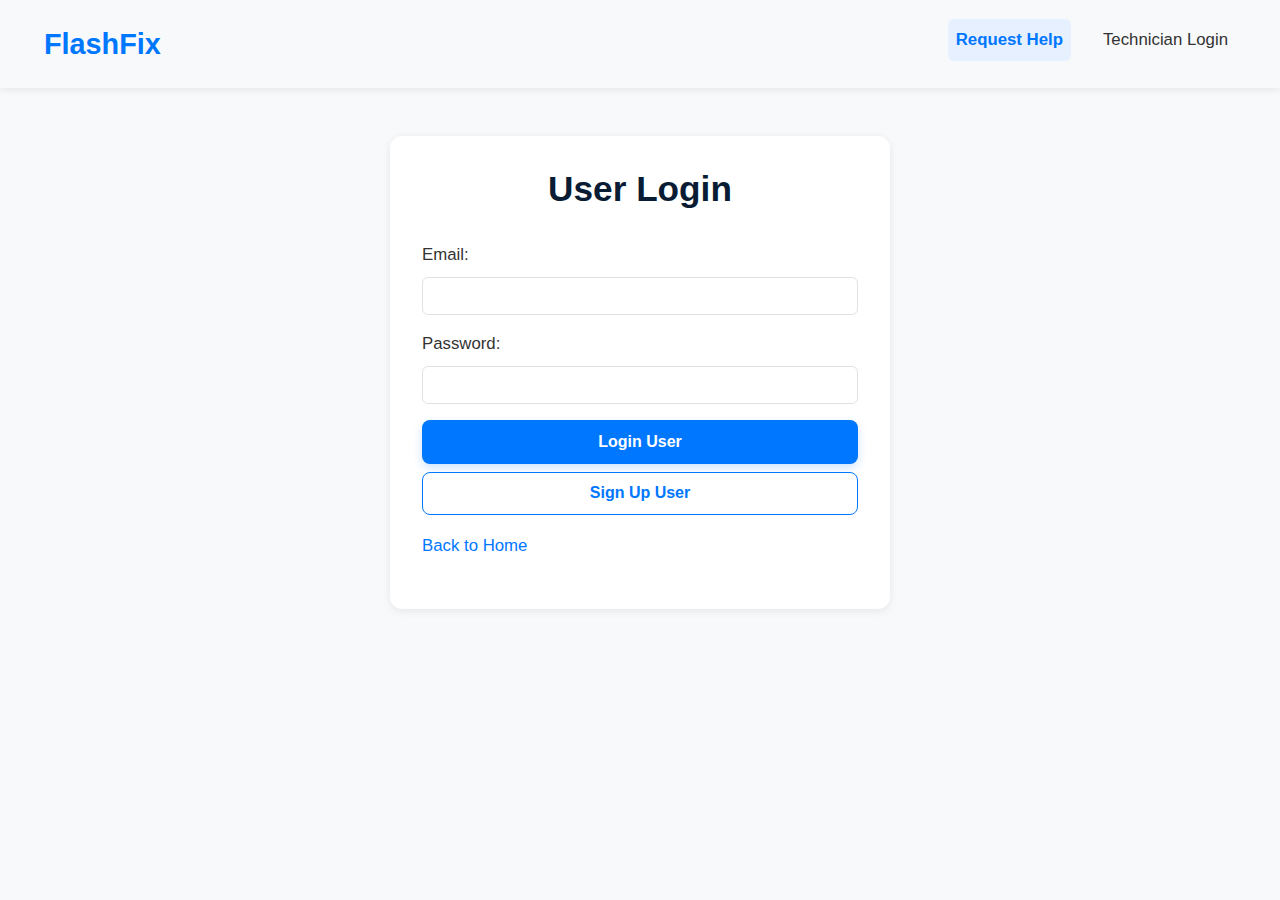
<file: auth.html>
<!DOCTYPE html>
<html lang="en">
<head>
    <title>User Login/Signup - FlashFix</title>
    <meta charset="UTF-8">
    <meta name="viewport" content="width=device-width, initial-scale=1.0">
    <script src="app.js" type="module" defer></script>
    <link href="https://cdn.jsdelivr.net/npm/bootstrap@5.3.3/dist/css/bootstrap.min.css" rel="stylesheet" integrity="sha384-QWTKZyjpPEjISv5WaRU9OFeRpok6YctnYmDr5pNlyT2bRjXh0JMhjY6hW+ALEwIH" crossorigin="anonymous">
    <link rel="stylesheet" href="style.css">
</head>
<body>
    <nav class="navbar navbar-expand-lg navbar-light bg-light">
        <div class="container-fluid">
            <a class="navbar-brand" href="index.html">FlashFix</a>
            <button class="navbar-toggler" type="button" data-bs-toggle="collapse" data-bs-target="#navbarNav" aria-controls="navbarNav" aria-expanded="false" aria-label="Toggle navigation">
                <span class="navbar-toggler-icon"></span>
            </button>
            <div class="collapse navbar-collapse" id="navbarNav">
                <ul class="navbar-nav ms-auto">
                    <li class="nav-item">
                        <a class="nav-link active" aria-current="page" href="auth.html">Request Help</a>
                    </li>
                    <li class="nav-item">
                        <a class="nav-link" href="techauth.html">Technician Login</a>
                    </li>
                </ul>
            </div>
        </div>
    </nav>

    <div class="container auth-container">
        <h2 id="authPageTitle">User Login</h2>
        <form id="userAuthForm">
            <div class="mb-3" id="userNameGroup" style="display:none;">
                <label for="userName" class="form-label">Full Name:</label>
                <input type="text" class="form-control" id="userName" name="userName">
            </div>
            <div class="mb-3" id="userPhoneGroup" style="display:none;">
                <label for="userPhone" class="form-label">Phone Number:</label>
                <input type="tel" class="form-control" id="userPhone" name="userPhone">
            </div>
            <div class="mb-3">
                <label for="userEmail" class="form-label">Email:</label>
                <input type="email" class="form-control" id="userEmail" name="userEmail" required>
            </div>
            <div class="mb-3">
                <label for="userPassword" class="form-label">Password:</label>
                <input type="password" class="form-control" id="userPassword" name="userPassword" required>
            </div>
            <button type="submit" id="submitUserAuthButton" class="btn btn-primary">Login User</button>
            <button type="button" id="toggleSignUpButton" class="btn btn-secondary mt-2">Sign Up User</button>
        </form>
        <p class="mt-3"><a href="index.html">Back to Home</a></p>
    </div>

    <script src="https://cdn.jsdelivr.net/npm/bootstrap@5.3.3/dist/js/bootstrap.bundle.min.js" integrity="sha384-YvpcrYf0tY3lHB60NNkmXc5s9fDVZLESaAA55NDzOxhy9GkcIdslK1eN7N6jIeHz" crossorigin="anonymous"></script>
</body>
</html>
</file>
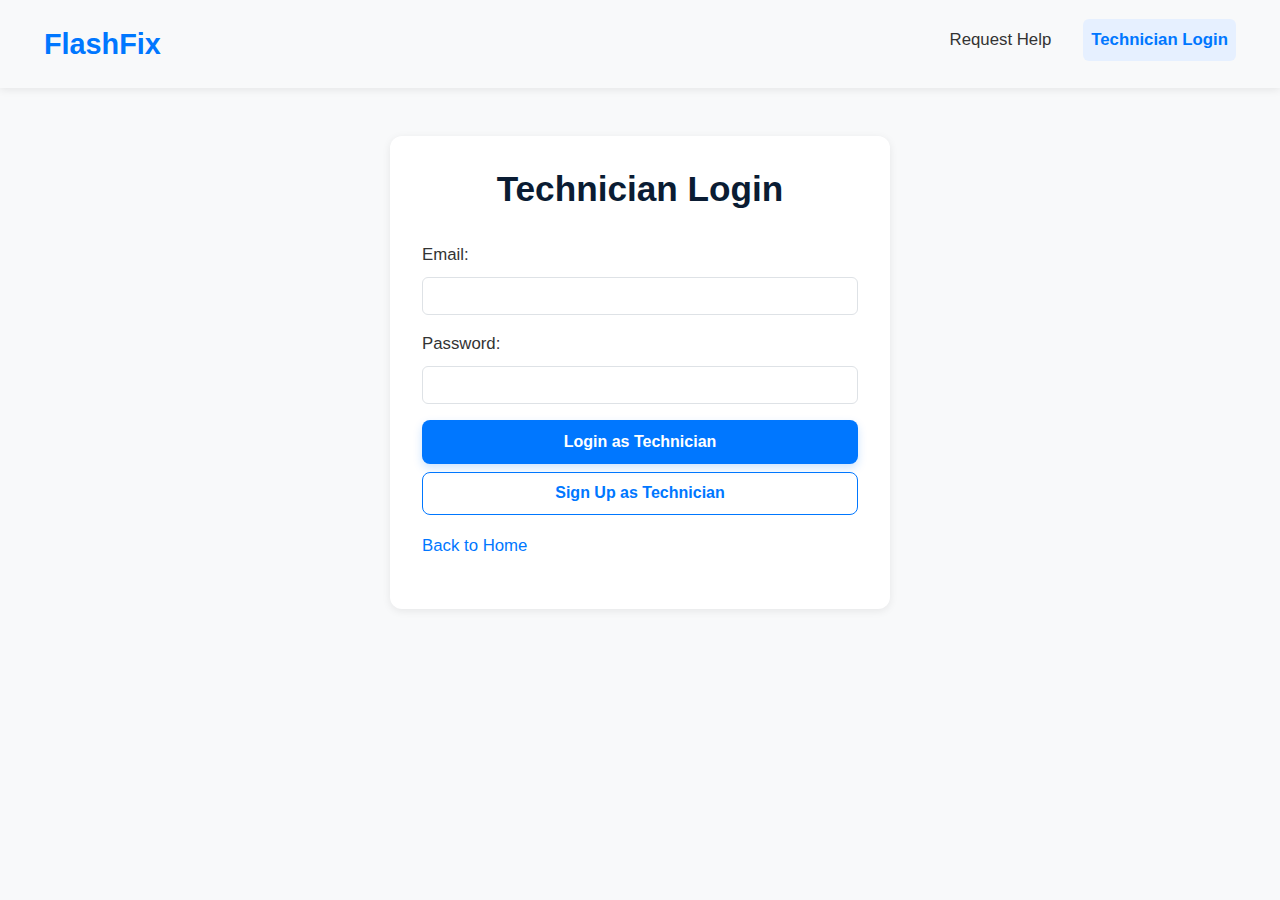
<file: techauth.html>
<!DOCTYPE html>
<html lang="en">
<head>
    <title>Technician Login/Signup - FlashFix</title>
    <meta charset="UTF-8">
    <meta name="viewport" content="width=device-width, initial-scale=1.0">
    <script src="app.js" type="module" defer></script>
    <link href="https://cdn.jsdelivr.net/npm/bootstrap@5.3.3/dist/css/bootstrap.min.css" rel="stylesheet" integrity="sha384-QWTKZyjpPEjISv5WaRU9OFeRpok6YctnYmDr5pNlyT2bRjXh0JMhjY6hW+ALEwIH" crossorigin="anonymous">
    <link rel="stylesheet" href="style.css">
</head>
<body>
    <nav class="navbar navbar-expand-lg navbar-light bg-light">
        <div class="container-fluid">
            <a class="navbar-brand" href="index.html">FlashFix</a>
            <button class="navbar-toggler" type="button" data-bs-toggle="collapse" data-bs-target="#navbarNav" aria-controls="navbarNav" aria-expanded="false" aria-label="Toggle navigation">
                <span class="navbar-toggler-icon"></span>
            </button>
            <div class="collapse navbar-collapse" id="navbarNav">
                <ul class="navbar-nav ms-auto">
                    <li class="nav-item">
                        <a class="nav-link" href="auth.html">Request Help</a>
                    </li>
                    <li class="nav-item">
                        <a class="nav-link active" aria-current="page" href="techauth.html">Technician Login</a>
                    </li>
                </ul>
            </div>
        </div>
    </nav>

    <div class="container auth-container">
        <h2 id="techAuthPageTitle">Technician Login</h2>
        <form id="techAuthForm">
            <div class="mb-3" id="techNameGroup" style="display:none;">
                <label for="techName" class="form-label">Full Name:</label>
                <input type="text" class="form-control" id="techName" name="techName">
            </div>
            <div class="mb-3" id="techPhoneGroup" style="display:none;">
                <label for="techPhone" class="form-label">Phone Number:</label>
                <input type="tel" class="form-control" id="techPhone" name="techPhone">
            </div>
            <div class="mb-3">
                <label for="techEmail" class="form-label">Email:</label>
                <input type="email" class="form-control" id="techEmail" name="techEmail" required>
            </div>
            <div class="mb-3">
                <label for="techPassword" class="form-label">Password:</label>
                <input type="password" class="form-control" id="techPassword" name="techPassword" required>
            </div>
            <button type="submit" id="submitTechAuthButton" class="btn btn-primary">Login as Technician</button>
            <button type="button" id="toggleTechSignUpButton" class="btn btn-secondary mt-2">Sign Up as Technician</button>
        </form>
        <p class="mt-3"><a href="index.html">Back to Home</a></p>
    </div>

    <script src="https://cdn.jsdelivr.net/npm/bootstrap@5.3.3/dist/js/bootstrap.bundle.min.js" integrity="sha384-YvpcrYf0tY3lHB60NNkmXc5s9fDVZLESaAA55NDzOxhy9GkcIdslK1eN7N6jIeHz" crossorigin="anonymous"></script>
</body>
</html>
</file>
<file: style.css>
:root {
    /* Color Palette */
    --primary-blue: #0077FF; /* Main brand blue */
    --dark-blue: #0A1C33;   /* Darker blue for text, footer */
    --light-blue: #E6F0FF;  /* Very light blue for backgrounds/highlights */
    --accent-pink: #FF4D6D; /* Accent color for CTAs, highlights */
    --accent-pink-dark: #E63D5C; /* Darker accent for hover states */

    /* Text Colors */
    --text-dark: #333;      /* Main body text */
    --text-medium: #666;    /* Secondary text */
    --text-light: #999;     /* Light text, e.g., for disabled states */
    --white: #FFF;          /* White for text on dark backgrounds */

    /* Backgrounds & Borders */
    --bg-light: #F8F9FA;    /* Light background for sections */
    --border-light: #E0E0E0; /* Light borders */

    /* Shadows */
    --shadow-light: 0 2px 8px rgba(0,0,0,0.08);   /* Subtle shadow */
    --shadow-medium: 0 4px 20px rgba(0,0,0,0.12); /* More prominent shadow */

    /* Typography */
    --font-main: 'Inter', 'Segoe UI', Arial, sans-serif;
    --fw-regular: 400; /* Font weight regular */
    --fw-medium: 500;   /* Font weight medium */
    --fw-semibold: 600; /* Font weight semi-bold */
    --fw-bold: 700;    /* Font weight bold */

    /* Spacing (Modular Scale) */
    --space-xs: 0.5rem; /* 8px */
    --space-sm: 1rem;   /* 16px */
    --space-md: 1.5rem; /* 24px */
    --space-lg: 2rem;   /* 32px */
    --space-xl: 3rem;   /* 48px */
}

/* --- Base Styles --- */
html {
    scroll-behavior: smooth;
    box-sizing: border-box; /* Enables padding and border in element's total width/height */
}
*, *::before, *::after {
    box-sizing: inherit; /* Inherit box-sizing for all elements */
}

body {
    font-family: var(--font-main);
    line-height: 1.6;
    color: var(--text-dark);
    background: var(--bg-light);
    margin: 0;
    padding: 0;
    -webkit-font-smoothing: antialiased; /* Improve font rendering on macOS/iOS */
    -moz-osx-font-smoothing: grayscale; /* Improve font rendering on Firefox macOS */
    font-size: 1.05rem; /* Slightly increase base font size for better readability */
}

/* General Image Responsiveness */
img {
    max-width: 100%;
    height: auto;
    display: block; /* Removes extra space below images */
}

/* Horizontal Rule Styling */
hr {
    border: none;
    border-top: 1px solid var(--border-light);
    margin: var(--space-xl) 0; /* More vertical space around HR */
}

/* Enhanced Focus States */
:focus-visible {
    outline: 3px solid var(--primary-blue);
    outline-offset: 2px;
    border-radius: 4px; /* Adjust as needed for elements like buttons */
}

/* Remove default outline for elements that have custom focus styles or are inherently clickable */
button:focus:not(:focus-visible),
a:focus:not(:focus-visible),
input:focus:not(:focus-visible),
select:focus:not(:focus-visible),
textarea:focus:not(:focus-visible) {
    outline: none;
}


/* --- Typography --- */
h1, h2, h3, h4, h5, h6 {
    color: var(--dark-blue);
    font-weight: var(--fw-bold);
    margin-bottom: var(--space-sm);
    line-height: 1.2;
    margin-top: var(--space-lg); /* Add top margin for headings to separate from preceding content */
}
/* This targets the first heading in a parent, like <h2> in .container */
h1:first-child, h2:first-child, h3:first-child, h4:first-child, h5:first-child, h6:first-child {
    margin-top: 0;
}
/* More specific rule for headings within certain sections if needed, e.g., inside .card */
.card h1, .card h2, .card h3, .card h4, .card h5, .card h6 {
    margin-top: 0; /* Headings inside cards shouldn't have top margin from parent */
}


h1 { font-size: 2.8rem; }
h2 { font-size: 2.2rem; }
h3 { font-size: 1.8rem; }
h4 { font-size: 1.4rem; }
h5 { font-size: 1.1rem; }
h6 { font-size: 1rem; }

p {
    margin-bottom: var(--space-sm);
    color: var(--text-medium);
    line-height: 1.75; /* Increase line height for paragraphs for better readability */
}

ul, ol {
    margin-bottom: var(--space-md); /* Consistent bottom margin for lists */
    padding-left: var(--space-md); /* Indent list items */
}

li {
    margin-bottom: var(--space-xs); /* Space between list items */
}

a {
    color: var(--primary-blue);
    text-decoration: none;
    transition: color 0.2s ease-in-out;
}
a:hover {
    color: var(--accent-pink);
    text-decoration: underline;
}

strong {
    font-weight: var(--fw-semibold);
    color: var(--dark-blue);
}

/* --- Buttons --- */
.btn {
    display: inline-flex;
    align-items: center;
    justify-content: center;
    padding: 0.8rem 1.8rem;
    border-radius: 8px;
    font-size: 1rem;
    font-weight: var(--fw-semibold);
    cursor: pointer;
    border: 1px solid transparent;
    transition: all 0.2s ease-in-out; /* Smooth transitions for all properties */
    text-align: center;
    line-height: 1; /* Ensures consistent vertical alignment */
    text-decoration: none; /* Remove underline by default */
}

.btn:disabled {
    opacity: 0.6;
    cursor: not-allowed;
    box-shadow: none;
    transform: none;
}

/* Icon spacing within buttons */
.btn i {
    margin-right: 0.5rem; /* Space between icon and text */
    vertical-align: middle; /* Align icon vertically with text */
    font-size: 1em; /* Ensure icons scale with button font size */
}
.btn i:only-child {
    margin-right: 0; /* No margin if the icon is the only child */
}


.btn-primary {
    background: var(--primary-blue);
    color: var(--white);
    box-shadow: 0 4px 10px rgba(0,119,255,0.2);
}
.btn-primary:hover {
    background: #0066E6; /* Slightly darker blue */
    box-shadow: 0 6px 15px rgba(0,119,255,0.3);
    transform: translateY(-2px); /* Slight lift effect */
}

.btn-accent {
    background: var(--accent-pink);
    color: var(--white);
    box-shadow: 0 4px 10px rgba(255,77,109,0.2);
}
.btn-accent:hover {
    background: var(--accent-pink-dark);
    box-shadow: 0 6px 15px rgba(255,77,109,0.3);
    transform: translateY(-2px);
}

.btn-secondary {
    background: transparent;
    color: var(--primary-blue);
    border: 1px solid var(--primary-blue);
}
.btn-secondary:hover {
    background: var(--light-blue);
    color: var(--primary-blue);
    transform: translateY(-2px);
}

.btn-light {
    background: var(--white);
    color: var(--text-medium);
    border: 1px solid var(--border-light);
}
.btn-light:hover {
    background: var(--bg-light);
    color: var(--text-dark);
    transform: translateY(-2px);
    box-shadow: 0 2px 5px rgba(0,0,0,0.08);
}

.btn-danger {
    background: #DC3545; /* Bootstrap red */
    color: var(--white);
    border: 1px solid #DC3545;
}
.btn-danger:hover {
    background: #C82333; /* Darker red */
    border-color: #C82333;
    transform: translateY(-2px);
}

/* Button Sizes */
.btn-sm {
    padding: 0.5rem 1rem;
    font-size: 0.9rem;
    border-radius: 6px;
}
.btn-lg {
    padding: 1rem 2.5rem;
    font-size: 1.2rem;
    border-radius: 50px; /* Pill-shaped button */
}


/* --- Layout & Components --- */
.container {
    max-width: 1200px;
    margin: 0 auto; /* Center the container */
    padding: 0 var(--space-md); /* Add horizontal padding */
}

.card {
    background: var(--white);
    border-radius: 12px;
    box-shadow: var(--shadow-light);
    /* padding: var(--space-lg); REMOVED: Using .card-body for padding now */
    margin-bottom: var(--space-lg);
    transition: all 0.2s ease-in-out;
}
.card:hover {
    box-shadow: var(--shadow-medium);
    transform: translateY(-3px);
}

/* Specific styling for the body content within a card */
.card-body {
    padding: var(--space-lg); /* Apply padding to the inner body of the card */
}

/* Card text within card body */
.card-text {
    margin-bottom: var(--space-xs); /* Reduce space between card text paragraphs */
}
.card-text:last-child {
    margin-bottom: 0; /* No bottom margin on the last paragraph in a card-body */
}


.card-narrow {
    max-width: 500px;
    margin: auto; /* Centers the narrow card */
    padding: var(--space-xl);
}

/* AUTH CONTAINER Specific Styling */
.auth-container {
    max-width: 500px; /* Make the auth forms narrower */
    margin-top: var(--space-xl);
    margin-bottom: var(--space-xl);
    padding: var(--space-lg);
    background: var(--white);
    border-radius: 12px;
    box-shadow: var(--shadow-light);
}
.auth-container h2 {
    text-align: center;
    margin-bottom: var(--space-lg);
    color: var(--dark-blue);
}
.auth-container .btn {
    width: 100%; /* Make buttons full width */
}


/* --- Navbar --- */
.navbar {
    background: var(--white);
    box-shadow: var(--shadow-light);
    padding: var(--space-sm) var(--space-lg);
    display: flex;
    justify-content: space-between;
    align-items: center;
    position: sticky; /* Makes navbar stick to the top */
    top: 0;
    z-index: 1000; /* Ensures navbar is above other content */
}
.navbar-brand {
    color: var(--primary-blue);
    font-weight: var(--fw-bold);
    font-size: 1.8rem;
    display: flex;
    align-items: center;
    text-decoration: none;
}
.navbar-brand:hover {
    color: var(--dark-blue);
}
.navbar-nav {
    display: flex;
    list-style: none; /* Remove bullet points */
    margin: 0;
    padding: 0;
}
.navbar-nav .nav-item {
    margin-left: var(--space-md);
}
.navbar-nav .nav-link {
    color: var(--text-dark);
    font-weight: var(--fw-medium);
    padding: 0.5rem 1rem;
    border-radius: 6px;
    transition: all 0.2s ease-in-out;
    text-decoration: none;
}
.navbar-nav .nav-link:hover,
.navbar-nav .nav-link.active {
    color: var(--primary-blue);
    background: var(--light-blue);
    font-weight: var(--fw-semibold);
}
/* Bootstrap Toggle Button adjustments */
.navbar-toggler {
    border: none;
    background: transparent;
    padding: 0.5rem 0.75rem;
    font-size: 1.25rem;
    border-radius: 0.25rem;
    outline: none;
    transition: box-shadow 0.15s ease-in-out;
}
.navbar-toggler:focus {
    box-shadow: 0 0 0 0.25rem rgba(0,119,255,0.25); /* Focus ring */
}


/* --- Hero Section --- */
.hero-section {
    position: relative;
    text-align: center;
    padding: var(--space-xl) var(--space-md) var(--space-lg);
    display: flex;
    flex-direction: column;
    align-items: center;
    justify-content: center;
    overflow: hidden; /* Ensures content respects border-radius and keeps animations contained */

    /* Make it full screen */
    width: 100vw; /* Take full viewport width */
    min-height: 100vh; /* Take full viewport height */
    margin: 0; /* Remove auto margins to make it full screen */
    border-radius: 0; /* Remove border-radius for full screen */
    box-shadow: none; /* Remove shadow for full screen */

    /* New: Multiple background layers for gradient and images */
    background-image:
        linear-gradient(135deg, rgba(0, 119, 255, 0.6) 0%, rgba(10, 28, 51, 0.8) 100%), /* Darker gradient overlay for better text contrast */
        url('images/electrical-home-repair.jpg'), /* First image (will be on top of the second if both are visible) */
        url('images/structural-problems.jpg'); /* Second image */

    background-size: cover, cover, cover; /* Ensures all images cover the area */
    background-position: center center, center center, center center; /* Center all backgrounds */
    background-repeat: no-repeat, no-repeat, no-repeat; /* Do not repeat backgrounds */
    background-attachment: fixed, fixed, fixed; /* Parallax effect for all backgrounds */

    color: var(--white); /* Default text color for hero section */

    /* Remove filter and transition directly on hero-section as pseudo-elements handle blur/animation */
    filter: none;
    transition: none;
    animation: none;
}

/* Add a pseudo-element to hold the blurred background image,
    so text/buttons remain sharp */
.hero-section::before {
    content: '';
    position: absolute;
    top: 0;
    left: 0;
    width: 100%;
    height: 100%;
    /* Apply both images here as well for the blurred effect */
    background-image:
        url('images/electrical-home-repair.jpg'),
        url('images/structural-problems.jpg');
    background-size: cover, cover;
    background-position: center center, center center;
    background-repeat: no-repeat, no-repeat;
    background-attachment: fixed, fixed; /* Match parent for parallax */

    filter: blur(8px); /* Increased blur for a smoother background */
    z-index: -1; /* Place it behind the content */
    transform: scale(1.05); /* Slightly scale to hide blur edges */
    animation: heroBackgroundPan 60s linear infinite alternate; /* Subtle pan animation for displacement */
}

/* Ensure the gradient overlay is on top of the blurred image but behind text */
.hero-section::after {
    content: '';
    position: absolute;
    top: 0;
    left: 0;
    width: 100%;
    height: 100%;
    /* Darker gradient for overlay to ensure white text readability */
    background: linear-gradient(135deg, rgba(0, 119, 255, 0.6) 0%, rgba(10, 28, 51, 0.8) 100%);
    border-radius: 0; /* Remove border-radius */
    z-index: -1; /* Place it behind the content but on top of the blurred image */
}

/* Ensure text on hero is readable */
.hero-section h1,
.hero-section h2,
.hero-section p.lead-text {
    color: var(--white); /* Changed to white for better contrast on potentially dark background images */
    text-shadow: 2px 2px 8px rgba(0, 0, 0, 0.5); /* Add a subtle text shadow for readability */
    position: relative; /* Ensure text is above pseudo-elements */
    z-index: 1; /* Make sure text is on top */
}
/* Adjust lead text for slightly more impact */
.hero-section p.lead-text {
    max-width: 700px;
    margin-left: auto;
    margin-right: auto;
    font-size: 1.25rem; /* Make it a bit larger */
    font-weight: var(--fw-medium);
    margin-bottom: var(--space-xl); /* More space before buttons */
}


/* Hero section button specific styles (no changes needed from previous for now, as they are already good) */
.hero-btn-primary {
    background: var(--primary-blue);
    color: var(--white);
    border: 2px solid var(--primary-blue);
    box-shadow: 0 4px 15px rgba(0, 119, 255, 0.4);
}
.hero-btn-primary:hover {
    background: #005bb5; /* Darker blue on hover */
    border-color: #005bb5;
    box-shadow: 0 6px 20px rgba(0, 119, 255, 0.6);
    transform: translateY(-3px);
}
.hero-btn-secondary {
    background: rgba(255, 255, 255, 0.2); /* Semi-transparent white */
    color: var(--white); /* Changed to white for better contrast on the new darker gradient */
    border: 2px solid var(--white); /* Changed to white for better contrast */
    backdrop-filter: blur(5px); /* Optional: Adds a cool blur effect behind text */
    -webkit-backdrop-filter: blur(5px); /* For Safari */
}
.hero-btn-secondary:hover {
    background: rgba(255, 255, 255, 0.4);
    color: var(--white); /* Change text color on hover for better contrast */
    border-color: var(--primary-blue); /* Changed border on hover to primary blue */
    transform: translateY(-3px);
}
.hero-section .button-group {
    display: flex;
    gap: var(--space-md); /* Space between buttons */
    margin-top: var(--space-lg);
    position: relative; /* Ensure buttons are above pseudo-elements */
    z-index: 1;
    justify-content: center; /* Ensures buttons are centered */
}

/* Keyframe animation for subtle background pan (displacement effect) */
@keyframes heroBackgroundPan {
    0% {
        background-position: 0% 0%;
    }
    100% {
        background-position: 100% 100%;
    }
}

/* General Section Padding */
section {
    padding: 60px 0;
}

/* About Us Section */
.about-us-section {
    background-color: #f8f9fa; /* Light background */
}

.about-us-section img {
    max-width: 100%;
    height: auto;
    object-fit: cover;
}

/* Why Choose Us Section */
.why-choose-us-section {
    background-color: #ffffff; /* White background */
}

.why-choose-us-section .feature-card {
    transition: transform 0.3s ease-in-out, box-shadow 0.3s ease-in-out;
}

.why-choose-us-section .feature-card:hover {
    transform: translateY(-5px);
    box-shadow: 0 0.5rem 1rem rgba(0, 0, 0, 0.15) !important;
}

.why-choose-us-section .feature-card i {
    color: #007bff; /* Primary color for icons */
}

/* Testimonials Section */
.testimonials-section {
    background-color: #f2f2f2; /* Slightly darker light background */
}

.testimonial-card {
    background-color: #fff;
    padding: 30px;
    border-radius: 8px;
    box-shadow: 0 4px 15px rgba(0,0,0,0.05);
}

/* Join Us Section (Call to Action for Technicians) */
.join-us-section {
    background-color: #007bff; /* Bootstrap primary blue */
    color: #fff;
}

/* FAQ Section */
.faq-section {
    background-color: #ffffff;
}

.faq-section .accordion-button:not(.collapsed) {
    color: #007bff; /* Primary color for active accordion header */
    background-color: #e9f5ff; /* Light primary background for active */
    border-color: #007bff;
}

.faq-section .accordion-button {
    font-weight: 600;
}


/* --- How It Works Section --- */
.how-it-works {
    padding: var(--space-xl) 0;
    background: var(--white);
    border-radius: 12px;
    box-shadow: var(--shadow-light);
    margin-bottom: var(--space-xl);
}
.how-it-works h2 {
    text-align: center;
    margin-bottom: var(--space-xl);
    color: var(--dark-blue);
}
.how-it-works .step-item {
    text-align: center;
    padding: var(--space-sm);
    margin-bottom: var(--space-lg); /* Add bottom margin for spacing on smaller screens */
}
/* Enhanced Icon Styling for Font Awesome Icons */
.how-it-works .icon-img-fa {
    font-size: 4.5rem; /* Make icons larger */
    color: var(--primary-blue); /* Icon color - this will be overridden by gradient */
    background: var(--light-blue); /* Light blue circular background */
    border-radius: 50%; /* Makes it a perfect circle */
    width: 120px; /* Larger circle width */
    height: 120px; /* Larger circle height */
    display: inline-flex; /* Centers the icon vertically and horizontally */
    align-items: center;
    justify-content: center;
    margin-bottom: var(--space-md);
    box-shadow: 0 5px 15px rgba(0,119,255,0.15); /* More prominent shadow */
    transition: transform 0.3s ease, box-shadow 0.3s ease; /* Smooth hover effects */

    /* Gradient for How It Works Icons */
    background-image: linear-gradient(135deg, var(--primary-blue), var(--dark-blue));
    -webkit-background-clip: text;
    background-clip: text;
    -webkit-text-fill-color: transparent;
    color: transparent; /* Fallback for browsers that don't support text-fill-color */
}
.how-it-works .icon-img-fa:hover {
    transform: translateY(-8px) scale(1.05); /* More noticeable lift and slight scale */
    box-shadow: 0 10px 25px rgba(0,119,255,0.25); /* Stronger shadow on hover */
}

.how-it-works h3 {
    color: var(--dark-blue);
    font-size: 1.8rem;
    margin-top: var(--space-md);
    margin-bottom: var(--space-xs);
}

.how-it-works p {
    color: var(--text-medium);
    max-width: 300px; /* Constrain text width for better readability */
    margin-left: auto;
    margin-right: auto;
}

/* --- Service Categories Section --- */
.service-categories {
    padding: var(--space-xl) 0;
    background: var(--bg-light);
    margin-bottom: var(--space-xl);
    border-radius: 12px;
    box-shadow: var(--shadow-light);
}
.service-categories h2 {
    text-align: center;
    margin-bottom: var(--space-xl);
    color: var(--dark-blue);
    font-size: 2.5rem;
}
.service-grid {
    display: flex; /* Ensures Bootstrap columns behave as flex items */
    flex-wrap: wrap; /* Allows items to wrap to the next line */
    justify-content: center; /* Centers grid items horizontally if there's extra space */
}

.service-card {
    background: var(--white);
    border-radius: 12px;
    box-shadow: var(--shadow-light);
    padding: var(--space-lg); /* Initial padding, will be handled by .card-body more precisely */
    text-align: center;
    transition: all 0.3s ease;
    height: 100%; /* Ensures cards in a row have same height */
    display: flex;
    flex-direction: column;
    justify-content: center; /* Vertically centers content within the card */
    align-items: center; /* Horizontally centers content within the card */
    border: 1px solid var(--border-light); /* Subtle border */
}
.service-card:hover {
    transform: translateY(-8px); /* Lift effect on hover */
    box-shadow: 0 10px 30px rgba(0,0,0,0.15); /* More pronounced shadow on hover */
    border-color: var(--primary-blue); /* Highlight border on hover */
}

/* Apply gradient to service-icon-fa within service-card */
.service-card .service-icon-fa {
    font-size: 3rem; /* Adjusted for better visual balance within the card */
    width: 70px; /* Consistent size for icon container */
    height: 70px;
    display: inline-flex;
    align-items: center;
    justify-content: center;
    margin-bottom: var(--space-md);
    transition: transform 0.3s ease;

    /* Gradient specific properties */
    background-image: linear-gradient(135deg, var(--primary-blue), var(--dark-blue));
    -webkit-background-clip: text;
    background-clip: text;
    -webkit-text-fill-color: transparent;
    color: transparent; /* Fallback for browsers that don't support text-fill-color */
}

.service-card:hover .service-icon-fa {
    transform: scale(1.1); /* Slightly enlarge icon on card hover */
}
.service-card h3 {
    font-size: 1.3rem;
    color: var(--dark-blue);
    margin-bottom: 0; /* Remove default margin from h3 inside card */
    line-height: 1.4;
}


/* --- Footer --- */
.footer {
    background: var(--dark-blue);
    color: rgba(255,255,255,0.8); /* Slightly transparent white for text */
    text-align: center;
    padding: var(--space-lg) 0;
    margin-top: var(--space-xl); /* Space above the footer */
    font-size: 0.9em;
    border-top-left-radius: 12px; /* Optional: Rounded top corners for footer */
    border-top-right-radius: 12px;
}

/* Footer Styles (Overrides for consistency with new variable system) */
.footer {
    background-color: var(--dark-blue) !important; /* Use variable */
    color: var(--white); /* Use variable */
    padding: 40px 0;
}

.footer h5 {
    color: var(--white); /* Use variable */
    margin-bottom: 20px;
}

.footer ul {
    padding-left: 0;
    list-style: none;
}

.footer ul li a {
    color: var(--text-light) !important; /* Lighter grey for links, using variable */
    text-decoration: none;
    transition: color 0.3s ease;
}

.footer ul li a:hover {
    color: var(--white) !important; /* Use variable */
}

.footer .fab {
    font-size: 24px;
    transition: color 0.3s ease;
}

.footer .fab:hover {
    color: var(--primary-blue); /* Use variable */
}

.footer hr {
    border-top: 1px solid rgba(255, 255, 255, 0.1);
}

.footer p {
    font-size: 0.9rem;
    color: var(--text-light); /* Use variable */
}


/* --- Utility Classes (Good for quick adjustments) --- */
.text-center { text-align: center; }
.mb-lg { margin-bottom: var(--space-lg); }
.mt-lg { margin-top: var(--space-lg); }


/* --- Responsive Adjustments (Media Queries) --- */

/* For devices smaller than 992px (e.g., Tablets in Portrait) */
@media (max-width: 992px) {
    h1 { font-size: 2.5rem; }
    h2 { font-size: 2rem; }
    h3 { font-size: 1.6rem; }

    .hero-section {
        min-height: 80vh; /* Adjust height for tablets */
    }
    .hero-section h1 { font-size: 2.5rem; } /* Keep hero H1 relatively large */
    .hero-section h2 { font-size: 2rem; }
    .hero-section p.lead-text { font-size: 1.1rem; }

    /* Navbar behavior on smaller screens */
    .navbar-nav {
        flex-direction: column; /* Stack nav items vertically */
        align-items: flex-start; /* Align to the left */
        width: 100%; /* Take full width of collapsed menu */
        margin-top: var(--space-sm);
    }
    .navbar-nav .nav-item {
        margin-left: 0;
        margin-bottom: var(--space-xs);
        width: 100%;
    }
    .navbar-nav .nav-link {
        width: 100%;
        text-align: left;
    }

    /* Responsive adjustments for service grid (Bootstrap's col-md-3 will become 50% on medium screens by default, but explicit control is good) */
    .service-categories .row > div {
        flex: 0 0 50%; /* Make cols take 50% width on screens <=992px */
        max-width: 50%;
    }
    .service-card {
        margin-left: auto; /* Ensure cards are centered within their column if the column itself is smaller than card content */
        margin-right: auto;
    }
}

/* For devices smaller than 768px (e.g., Large Phones) */
@media (max-width: 768px) {
    h1 { font-size: 2.2rem; }
    h2 { font-size: 1.8rem; }
    h3 { font-size: 1.4rem; }

    .hero-section {
        min-height: 60vh; /* Further reduce height for phones */
        padding: var(--space-md) var(--space-sm); /* More top/bottom padding, less side padding */
    }
    .hero-section h1 { font-size: 2.2rem; }
    .hero-section h2 { font-size: 1.7rem; }
    .hero-section p.lead-text { font-size: 1rem; }

    /* Stack hero buttons on smaller screens */
    .hero-section .button-group {
        flex-direction: column;
        gap: var(--space-sm);
        width: 100%;
    }
    .hero-section .button-group .btn {
        width: 100%; /* Make buttons take full width */
    }

    /* How It Works section adjustments */
    .how-it-works .step-item {
        margin-bottom: var(--space-lg);
    }
    .how-it-works .icon-img-fa {
        width: 90px;
        height: 90px;
        font-size: 3.5rem;
    }

    /* Service grid for mobile: stack vertically */
    .service-categories .row > div {
        flex: 0 0 100%; /* Each column takes full width */
        max-width: 100%;
    }
    .service-card {
        padding: var(--space-md); /* Reduce padding on cards */
    }
    .service-card .service-icon-fa { /* Target the service-icon-fa within service-card */
        font-size: 2.5rem; /* Smaller icons for mobile */
        width: 60px;
        height: 60px;
    }
}

/* For devices smaller than 480px (e.g., Small Phones) */
@media (max-width: 480px) {
    .navbar {
        padding: var(--space-xs) var(--space-sm);
    }
    .navbar-brand { font-size: 1.5rem; }

    .hero-section {
        min-height: 50vh; /* Even smaller height for tiny screens */
    }
    .hero-section h1 { font-size: 1.8rem; }
    .hero-section h2 { font-size: 1.3rem; }
    .hero-section p.lead-text { font-size: 0.9rem; }

    .btn-lg { /* Smaller large button on very small screens */
        padding: 0.8rem 2rem;
        font-size: 1.1rem;
    }
}
</file>
